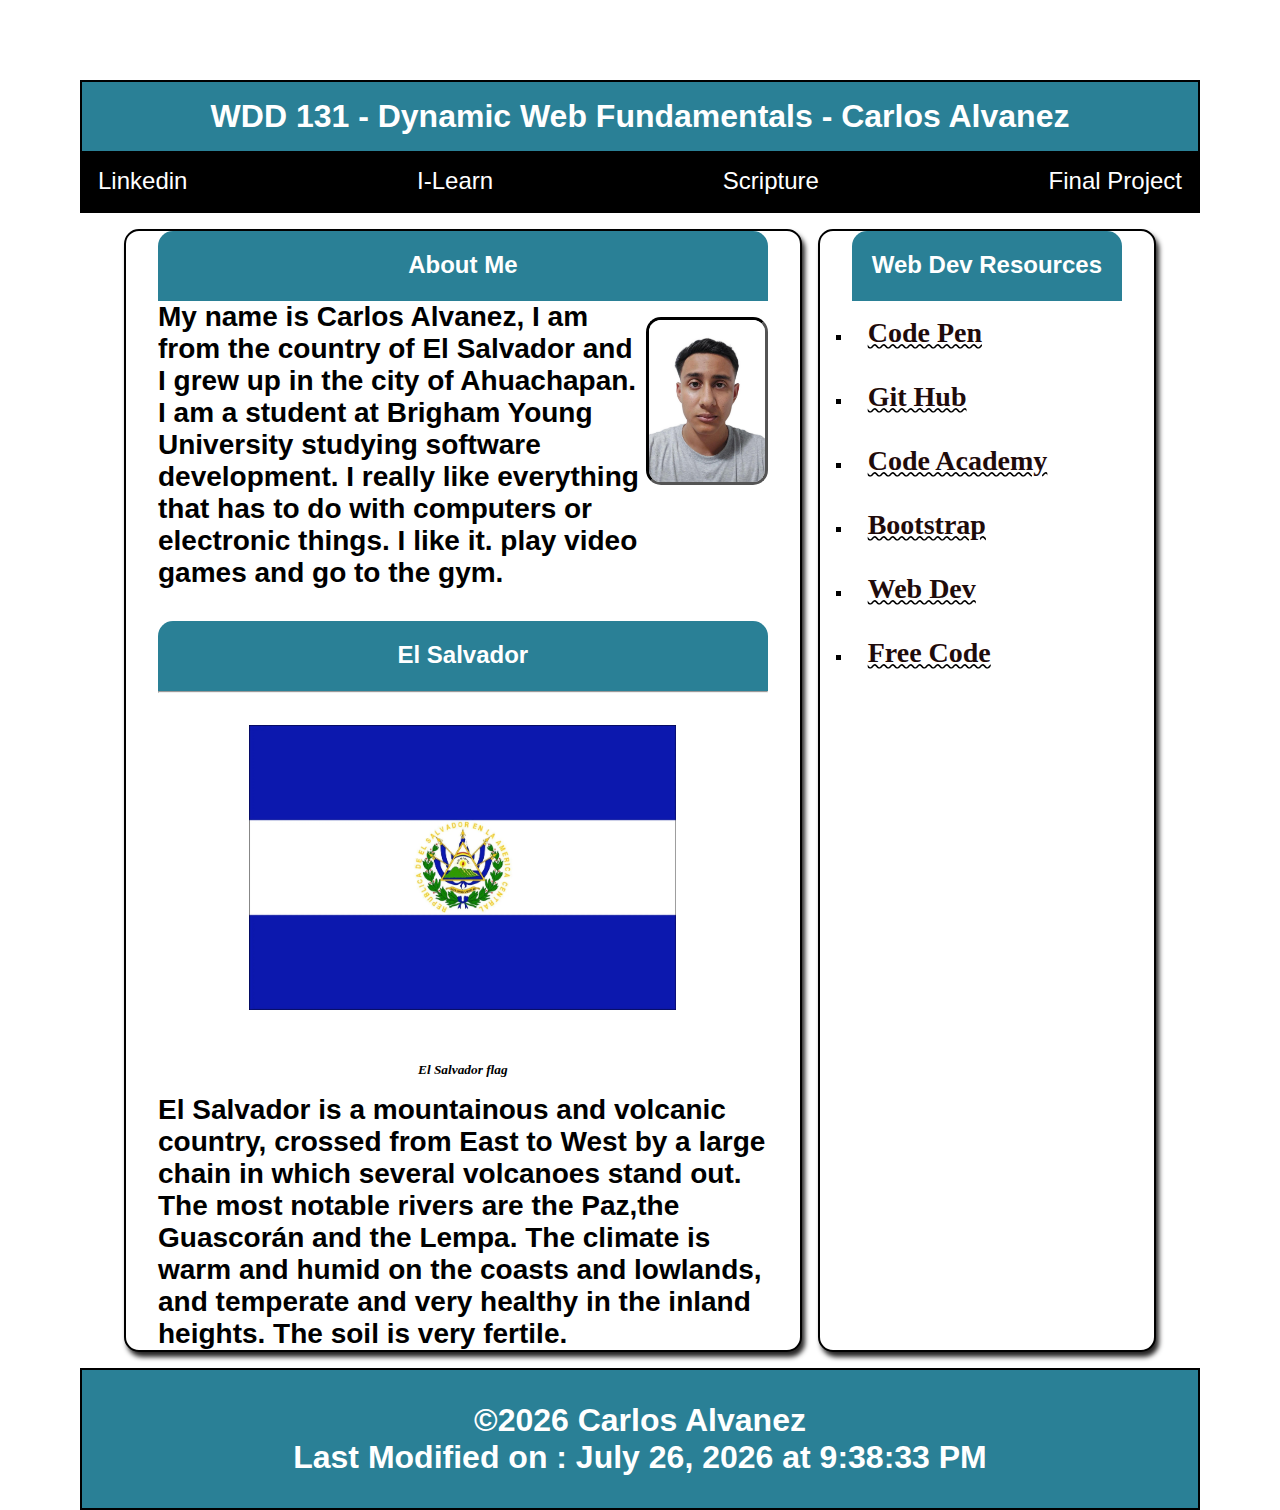
<file: index.html>
<!DOCTYPE html>
<html lang="en">
<head>
    <link rel="preconnect" href="https://fonts.googleapis.com">
    <link rel="preconnect" href="https://fonts.gstatic.com" crossorigin>
    <link href="https://fonts.googleapis.com/css2?family=Oswald:wght@200..700&display=swap" rel="stylesheet">
    <meta charset="UTF-8">
    <meta name="viewport" content="width=device-width, initial-scale=1.0">
    <!--Name of the autor-->
    <meta name="author" content="Carlos Alvanez">
    <link rel="shortcut icon" href="images/2560px-BYU-Pathway_Worldwide_Monogram.svg.png">
    <meta name="description" content="WDD 131 - Dynamic Web Fundamentals">
    <link rel="stylesheet" href="styles/base.css">
    <script src="scripts/getdates.js" defer></script>
    <title>WDD 131 - Dynamic Web Fundamentals - Carlos Alvanez</title>
</head>

<body>
    <header>
        <h1>WDD 131 - Dynamic Web Fundamentals - Carlos Alvanez</h1>
        <nav>
            <ul>
                <!--the table and links with indication to open new tab when clicked-->
                <li><a href="https://sv.linkedin.com/in/carlos-alvanez-b28792205?original_referer=https%3A%2F%2Fwww.google.com%2F" title="Linkedin" target="_blank" rel="noopener noreferrer">Linkedin</a></li>
                <li><a href="https://byui.instructure.com/" title="I-Learn" target="_blank" rel="noopener noreferrer">I-Learn</a></li>
                <li><a href="https://www.churchofjesuschrist.org/study/scriptures/ot/jer/15?lang=eng" title="Scripture" target="_blank" rel="noopener noreferrer">Scripture</a></li>
                <li><a href="#" title="Final Project">Final Project</a></li>
            </ul>
        </nav>

    </header>
    <main>
        <section class="img-space">
            <h2>About Me</h2>
            <div class="my-info">
                <p>My name is Carlos Alvanez, I am from the country of El Salvador and I grew up in the city of Ahuachapan. I am a student at Brigham Young University studying software development. I really like everything that has to do with computers or electronic things. I like it. play video games and go to the gym.</p>
                <img src="images/WhatsApp%20Image%202024-05-26%20at%203.35.08%20PM.jpeg" alt="Mypersonal foto " class="myimg">

            </div>
            <h2 id="cityN">El Salvador</h2>
            <hr>
            <div class="city-info">
                <div class="flag-img">
                <!--The flag image with height and with including center-->
                <img src="images/El%20salvador.webp" alt="FLag of el salvador">
                </div>
                <h3 class="flag-txt">El Salvador flag</h3>
                <p>El Salvador is a mountainous and volcanic country, crossed from East to West by a large chain in which several volcanoes stand out. 
                The most notable rivers are the Paz,the Guascorán and the Lempa. The climate is warm and humid on the coasts and lowlands, 
                and temperate and very healthy in the inland heights. The soil is very fertile.<p>
            </div>
        </section>
        <section class="webdevR">
            <h2>Web Dev Resources</h2>
            <ul>
                <!--the table and links with indication to open new tab when clicked-->
                <li><a href="https://codepen.io/" target="_blank" rel="noopener noreferrer">Code Pen</a></li>
                <li><a href="https://github.com/" target="_blank" rel="noopener noreferrer">Git Hub</a></li>
                <li><a href="https://www.codecademy.com/" target="_blank" rel="noopener noreferrer">Code Academy</a></li>
                <li><a href="https://getbootstrap.com/" target="_blank" rel="noopener noreferrer">Bootstrap</a></li>
                <li><a href="https://web.dev/?hl=es-419" target="_blank" rel="noopener noreferrer">Web Dev</a></li>
                <li><a href="https://www.freecodecamp.org/" target="_blank" rel="noopener noreferrer">Free Code </a></li>
            </ul>
        </section>
    </main>
    <footer>
        <div class="footer">
            <div id="currentyear">
                <!--The copyright section and the actual year in funtion with Java Script-->
                &copy;<span id="actualyear">
                </span>
                Carlos Alvanez
            </div>
            <div class="footer"> <span id="lastM"></span></div>
        </div>
    </footer>
</body>

</html>
</file>
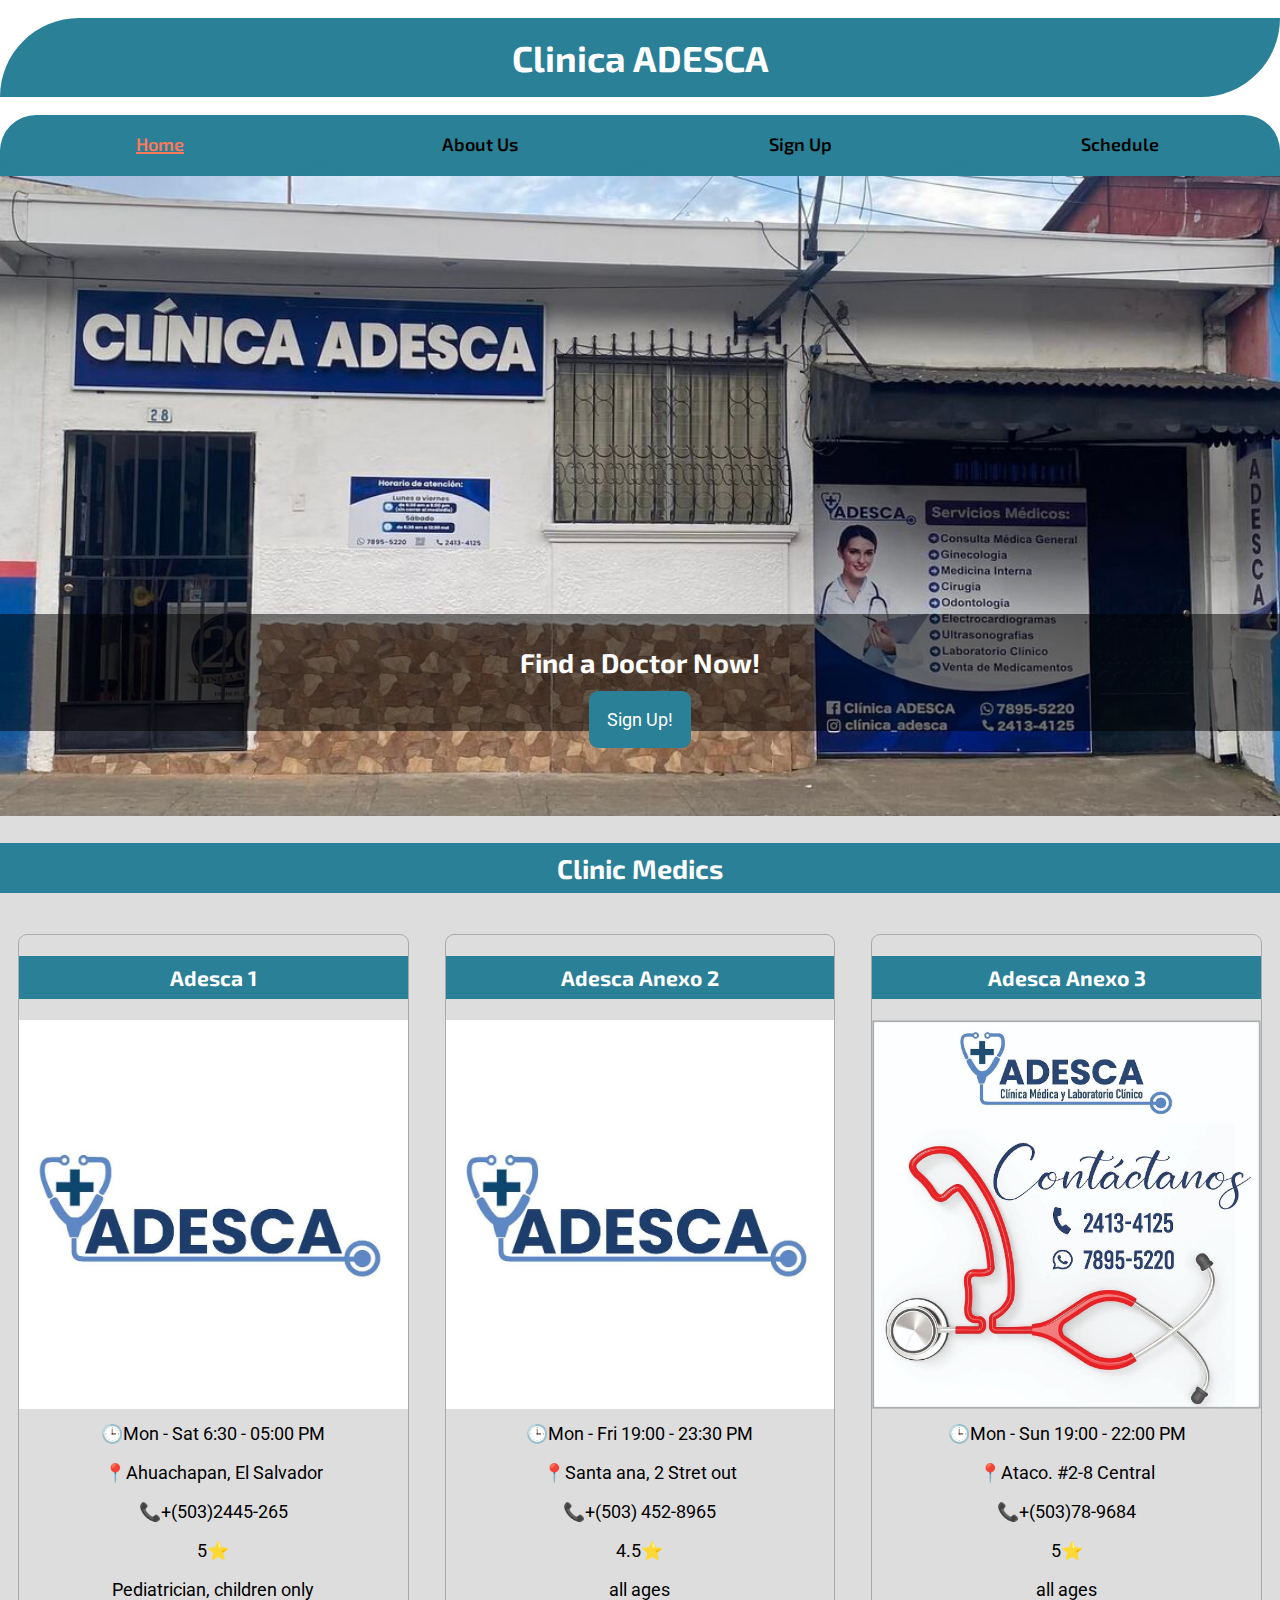
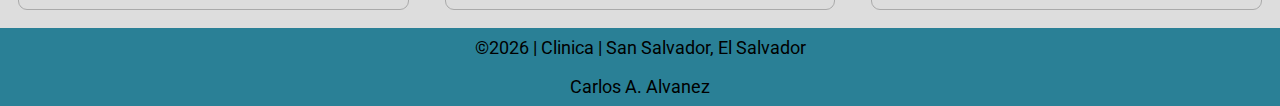
<file: project/index.html>
<!DOCTYPE html>
<html lang="en">
<head>
    <meta charset="UTF-8">
    <meta name="viewport" content="width=device-width, initial-scale=1.0">
    <title>Home | CLINICA ADESCA</title>
    <meta name="description" content="">
    <meta name="author" content="CArlos Alvanez">
    <link rel="stylesheet" href="styles/base.css">
    <link rel="stylesheet" href="styles/larger.css">
    <link rel="preconnect" href="https://fonts.googleapis.com">
    <link rel="preconnect" href="https://fonts.gstatic.com" crossorigin>
    <link href="https://fonts.googleapis.com/css2?family=Exo+2:ital,wght@0,100..900;1,100..900&display=swap" rel="stylesheet">
    <link href="https://fonts.googleapis.com/css2?family=Exo+2:ital,wght@0,100..900;1,100..900&family=Roboto:ital,wght@0,100;0,300;0,400;0,500;0,700;0,900;1,100;1,300;1,400;1,500;1,700;1,900&display=swap" rel="stylesheet">
    <link rel="shortcut icon" href="images/icons8-estetoscopio-16.png">
    <script src="scripts/menu.js" defer></script>
    <script src="scripts/schechule.js" defer></script>
</head>
<body>
    <header>
        <h1>Clinica ADESCA</h1>
        <button id="menu"></button>
        <nav>
            <a href="#" class="active">Home</a>
            <a href="about.html">About Us</a>
            <a href="form.html">Sign Up</a>
            <a href="schechule.html">Schedule</a>
        </nav>
    </header>
    <main>
        <div class="hero">
            <picture>
                <source media="(min-width: 1000px)" srcset="images/place.jpg">
                <source media="(min-width: 500px )" srcset="images/place.jpg">
                <img src="images/place.jpg" alt="A picture about clinic">
            </picture>
            <div class="calltoaction">
                <h2>Find a Doctor Now!</h2>
                <a href="form.html">Sign Up!</a>
            </div>
        </div>
        <h2>Clinic Medics</h2>
        <div id="cards">

        </div>
    </main>
    <footer>
        <p>&copy;<span id="currentyear"></span> | Clinica | San Salvador, El Salvador</p>
        <p>Carlos A. Alvanez</p>
    </footer>
</body>
</html>
</file>
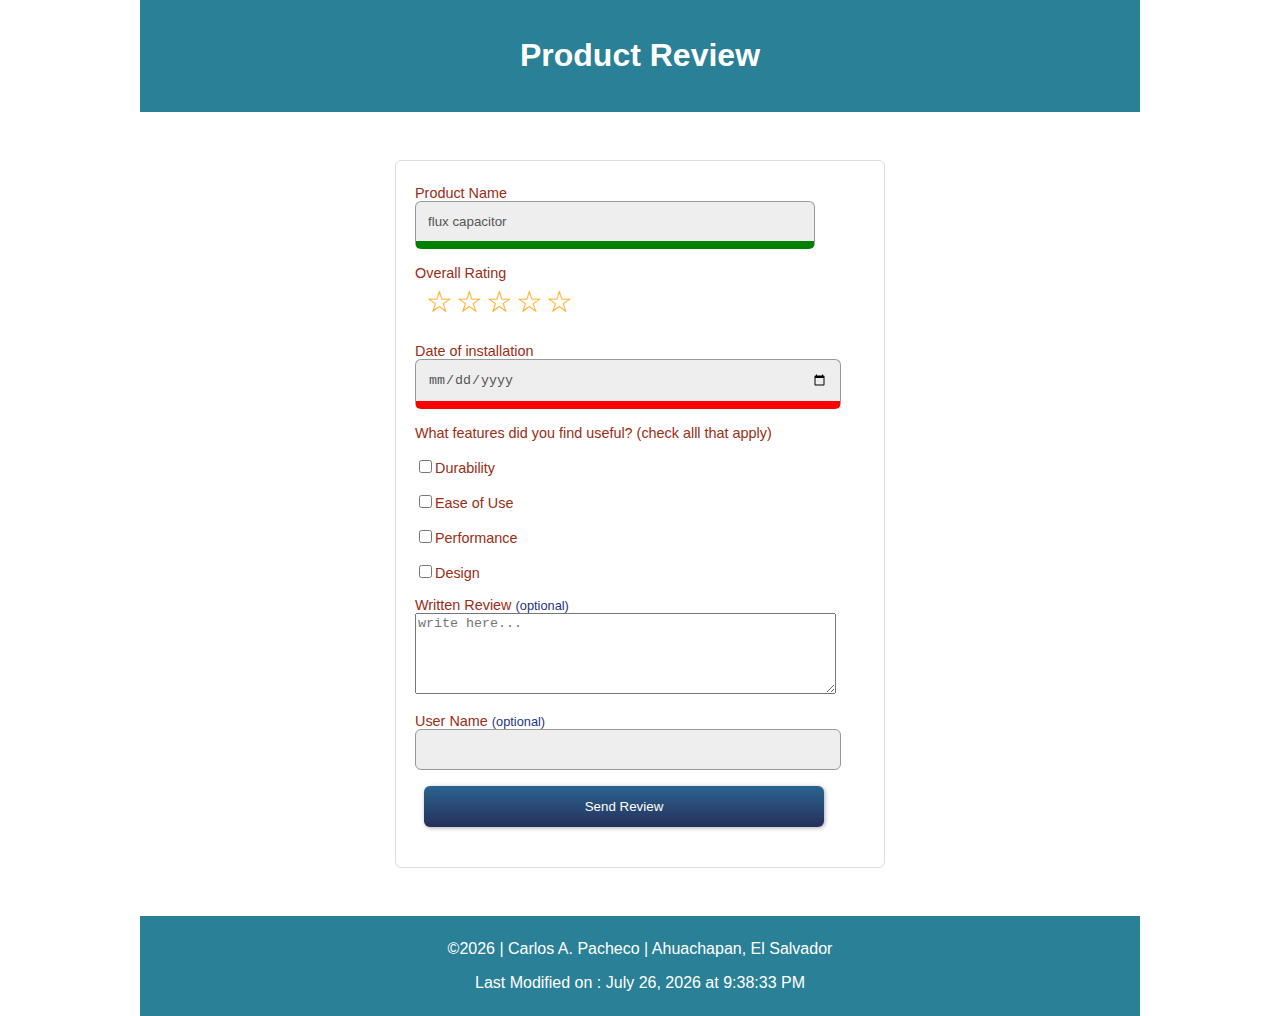
<file: form.html>
<!DOCTYPE html>
<html lang="en">
<head>
    <meta charset="UTF-8">
    <meta name="viewport" content="width=device-width, initial-scale=1.0">
    <title>Document</title>
    <meta name="description" content="A product review form page.">
    <link rel="shortcut icon" href="images/2560px-BYU-Pathway_Worldwide_Monogram.svg.png">
    <meta name="author" content="Carlos Manuel Alvanez Pacheco">
    <link rel="stylesheet" href="styles/form.css">
    <link rel="preconnect" href="https://fonts.googleapis.com">
    <link rel="preconnect" href="https://fonts.gstatic.com" crossorigin>
    <link href="https://fonts.googleapis.com/css2?family=Roboto:ital,wght@0,100;0,300;0,400;1,100;1,300;1,400&display=swap" rel="stylesheet">
    <script src="scripts/getdates.js" defer></script>
    <script src="scripts/form.js" defer></script>
</head>
<body>
    <header>
        <h1>Product Review</h1>
    </header>
    <main>
        <form action="review.html" method="get" class="wf">
            <fieldset>
                <label>Product Name
                    <select name="product" id="product" required>
                        <option value="" disabled>Select a product... </option>
                    </select>
                </label>
                <label>Overall Rating</label>
                <div class="star-rating">
                    <input type="radio" name="stars" id="star-a" value="5"/>
                    <label for="star-a"></label>
                    <input type="radio" name="stars" id="star-b" value="4"/>
                    <label for="star-b"></label>
                    <input type="radio" name="stars" id="star-c" value="3"/>
                    <label for="star-c"></label>
                    <input type="radio" name="stars" id="star-d" value="2"/>
                    <label for="star-d"></label>
                    <input type="radio" name="stars" id="star-e" value="1"/>
                    <label for="star-e"></label>
                </div>
                <label>Date of installation<input type="date" name="installation" id="installation" required></label>
                <label>What features did you find useful? (check alll that apply)</label>
                <label><input type="checkbox" name="option1" id="option1" value="durability">Durability</label>
                <label><input type="checkbox" name="option2" id="option2" value="easeofuse">Ease of Use</label>
                <label><input type="checkbox" name="option3" id="option3" value="performance">Performance</label>
                <label><input type="checkbox" name="option4" id="option4" value="design">Design</label>
                <label>Written Review <span class="optional">(optional)</span><textarea name="comment" id="comment" cols="50" rows="5" placeholder="write here..."></textarea></label>
                <label>User Name <span class="optional">(optional)</span><input type="text" name="name" id="name"></label>
                <input type="submit" value="Send Review">
            </fieldset>
        </form>
    </main>
    <footer>
        <p>&copy;<span id="actualyear"></span> | Carlos A. Pacheco | Ahuachapan, El Salvador</p>
        <p id="lastM"></p>
    </footer>
</body>
</html>
</file>
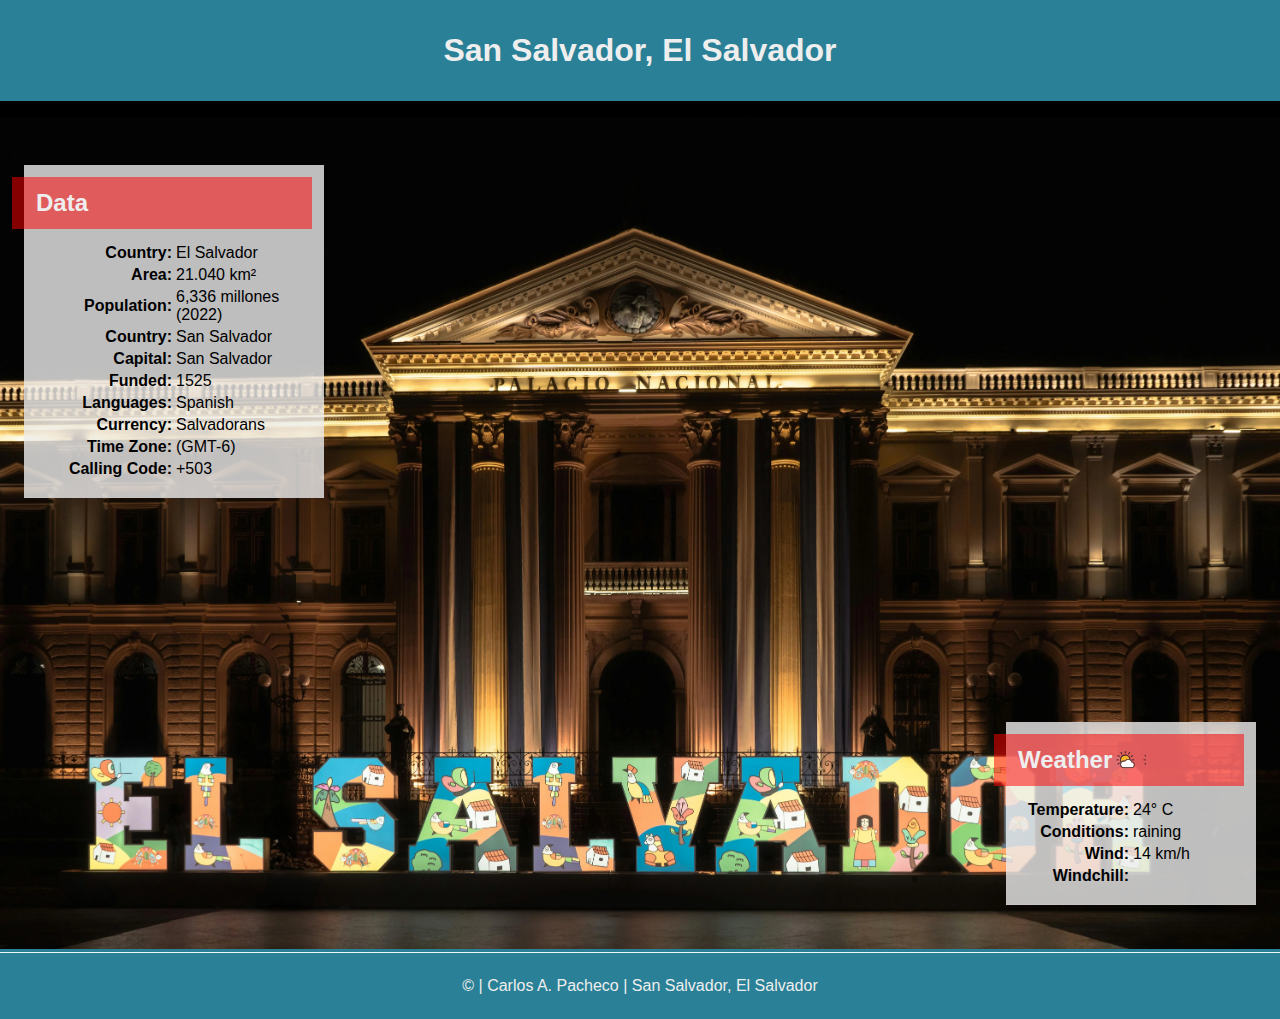
<file: place.html>
<!DOCTYPE html>
<html lang="en">
<head>
    <meta charset="UTF-8">
    <meta name="viewport" content="width=device-width, initial-scale=1.0">
    <title>WDD 131 - El Salvador</title>
    <meta name="description" content="This information is weather in El Salvador and general information.">
    <meta name="author" content="Carlos A Pacheco">
    <link rel="stylesheet" href="styles/place.css">
    <link rel="shortcut icon" href="images/2560px-BYU-Pathway_Worldwide_Monogram.svg.png">
    <link rel="preconnect" href="https://fonts.googleapis.com">
    <link rel="preconnect" href="https://fonts.gstatic.com" crossorigin>
    <link href="https://fonts.googleapis.com/css2?family=Oswald:wght@200..700&display=swap" rel="stylesheet">
    <script src="scripts/getdates.js" defer></script>
    <script src="scripts/place.js" defer></script>
</head>
<body>
    <header>
        <h1>San Salvador, El Salvador</h1>
    </header>
    <main>
        <picture>
            <source media="(min-width: 1000px)" srcset="images/pexels-edurawpro-20948977.webp">
            <source media="(min-width: 500px )" srcset="images/pexels-edurawpro-20948977.webp">
            <img src="images/pexels-edurawpro-20948977.webp" alt="The capital of El Salvador">
        </picture>
        <section class="card data">
            <h2>Data</h2>
            <table>
                <tr>
                    <th>Country:</th>
                    <td>El Salvador</td>
                </tr>
                <tr>
                    <th>Area:</th>
                    <td>21.040 km²</td>
                </tr>
                <tr>
                    <th>Population:</th>
                    <td>6,336 millones (2022)</td>
                </tr>
                <tr>
                    <th>Country:</th>
                    <td>San Salvador</td>
                </tr>
                <tr>
                    <th>Capital:</th>
                    <td>San Salvador</td>
                </tr>
                <tr>
                    <th>Funded:</th>
                    <td>1525</td>
                </tr>
                <tr>
                    <th>Languages:</th>
                    <td>Spanish</td>
                </tr>
                <tr>
                    <th>Currency:</th>
                    <td>Salvadorans</td>
                </tr>
                <tr>
                    <th>Time Zone:</th>
                    <td>(GMT-6)</td>
                </tr>
                <tr>
                    <th>Calling Code:</th>
                    <td>+503</td>
                </tr>
            </table>

        </section>
        <section class="card temp">
            <h2>Weather</h2>
            <img src="images/1530391_weather_clouds_sun_sunny_icon.svg" alt="A drawing of the sun with clouds." width="100">
            <table>
                <tr>
                    <th>Temperature:</th>
                    <td><span id="current-temp">24</span>&deg; C</td>
                </tr>
                <tr>
                    <th>Conditions:</th>
                    <td>raining</td>
                </tr>
                <tr>
                    <th>Wind:</th>
                    <td><span id="windspeed">14</span> km/h</td>
                </tr>
                <tr>
                    <th>Windchill:</th>
                    <td><span id="windchill"></span></td>
                </tr>
            </table>
        </section>
    </main>
    <footer>
        <p>&copy;<span id="currentyear"></span> | Carlos A. Pacheco | San Salvador, El Salvador</p>
        <p id="lastModified"></p>
    </footer>
</body>
</html>
</file>
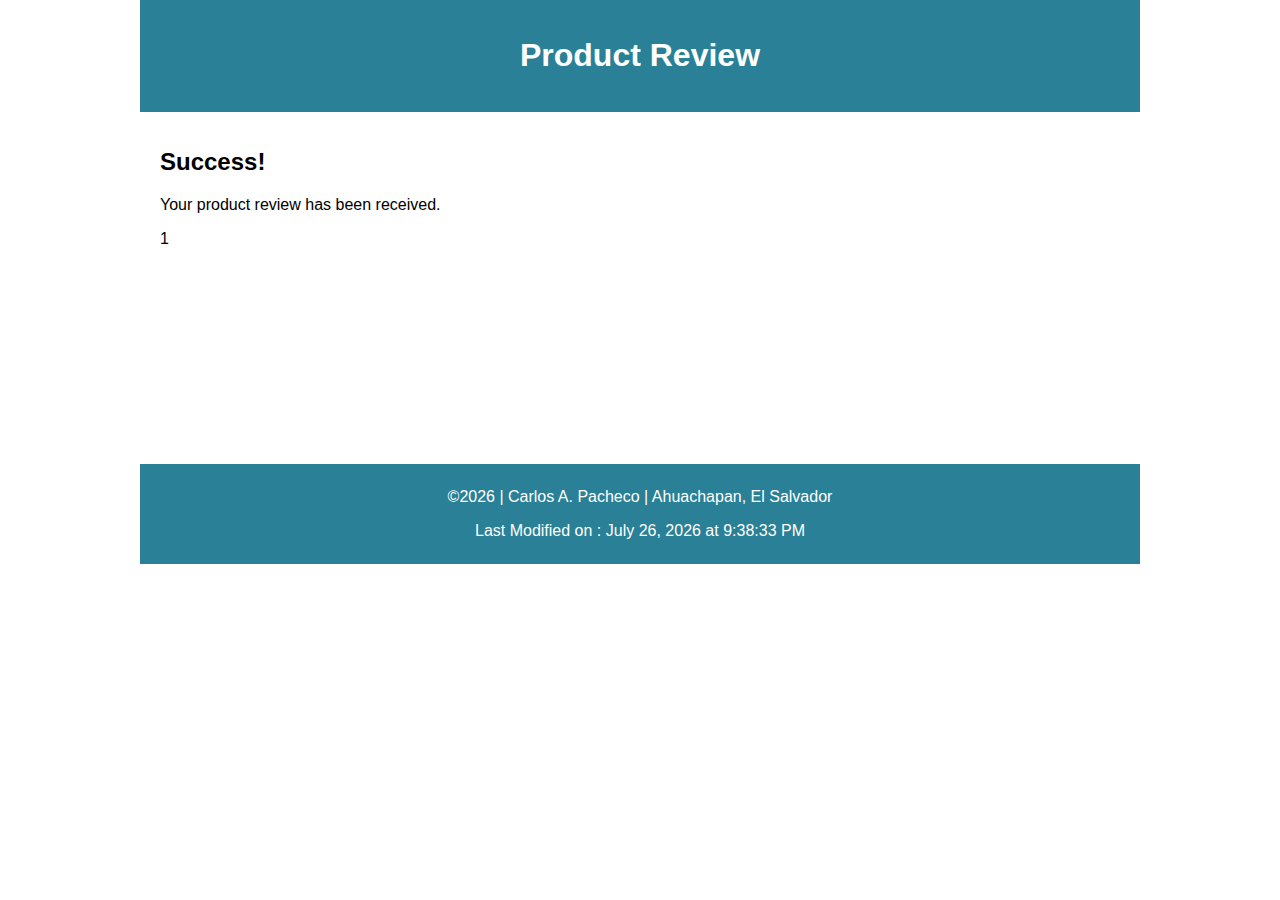
<file: review.html>
<!DOCTYPE html>
<html lang="en">
<head>
    <meta charset="UTF-8">
    <meta name="viewport" content="width=device-width, initial-scale=1.0">
    <title>Document</title>
    <link rel="shortcut icon" href="images/2560px-BYU-Pathway_Worldwide_Monogram.svg.png">
    <meta name="description" content="A product review form page new short.">
    <meta name="author" content="Carlos Alvanez Pacheco">
    <link rel="stylesheet" href="styles/form.css">
    <link rel="preconnect" href="https://fonts.googleapis.com">
    <link rel="preconnect" href="https://fonts.gstatic.com" crossorigin>
    <link href="https://fonts.googleapis.com/css2?family=Roboto:ital,wght@0,100;0,300;0,400;1,100;1,300;1,400&display=swap" rel="stylesheet">
    <script src="scripts/getdates.js" defer></script>
    <script src="scripts/form.js" defer></script>
</head>


<body onload="tallyReviews()">
    <header>
        <h1>Product Review</h1>
    </header>
    <main>
        <section class="card">
            <h2>Success!</h2>
            <p>Your product review has been received.</p>
        </section>
        <p id="reviews"></p>
    </main>
    <footer>
        <p>&copy;<span id="actualyear"></span> | Carlos A. Pacheco | Ahuachapan, El Salvador</p>
        <p id="lastM"></p>
    </footer>
</body>
</html>
</file>
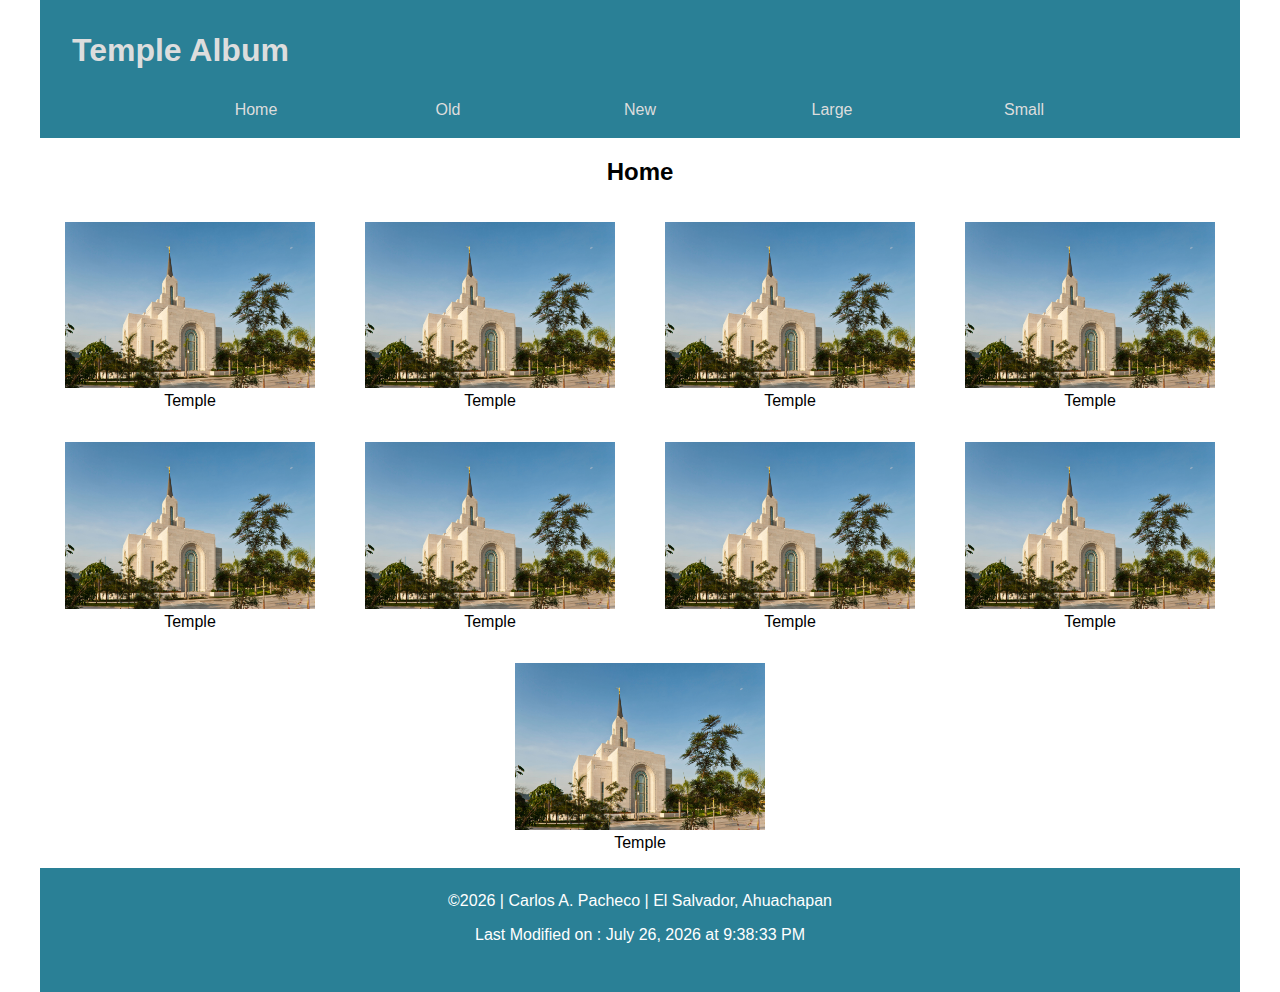
<file: temples.html>
<!DOCTYPE html>
<html lang="en">
<head>
    <meta charset="UTF-8">
    <meta name="viewport" content="width=device-width, initial-scale=1.0">
    <title>WDD 131 - Temple Album</title>
    <meta name="author" content="Carlos Alvanez">
    <meta name="description" content="Temple album">
    <script src="scripts/temples.js" defer></script>
    <script src="scripts/getdates.js" defer></script>

    <link rel="stylesheet" href="styles/temples.css">
    <link rel="stylesheet" href="styles/temples-large.css">
    <link rel="preconnect" href="https://fonts.googleapis.com">
    <link rel="preconnect" href="https://fonts.gstatic.com" crossorigin>
    <link href="https://fonts.googleapis.com/css2?family=Open+Sans:ital,wght@0,300..800;1,300..800&display=swap" rel="stylesheet">
</head>
<!--In the body we have the menu-->
<body>

    <header>
        <h1>Temple Album</h1>
        <nav>
            <a href="">Home</a>
            <a href="">Old</a>
            <a href="">New</a>
            <a href="">Large</a>
            <a href="">Small</a>
        </nav>
        <button id="menu"></button>
    </header>
    <main>
        <h2 id="selection">Home</h2>
        <div id="gallery">
            <figure>
                <img src="images/san_salvador_el_salvador_temple.jpeg" alt="Temple El salvador" >
                <figcaption>Temple</figcaption> 
            </figure>
            <figure>
                <img src="images/san_salvador_el_salvador_temple.jpeg" alt="Temple El salvador" >
            <figcaption>Temple</figcaption> 
            </figure>
            <figure>
                <img src="images/san_salvador_el_salvador_temple.jpeg" alt="Temple El salvador">
            <figcaption>Temple</figcaption> 
            </figure>
            <figure>
                <img src="images/san_salvador_el_salvador_temple.jpeg" alt="Temple El salvador" >
            <figcaption>Temple</figcaption> 
            </figure>
            <figure>
                <img src="images/san_salvador_el_salvador_temple.jpeg" alt="Temple El salvador" >
            <figcaption>Temple</figcaption> 
            </figure>
            <figure>
                <img src="images/san_salvador_el_salvador_temple.jpeg" alt="Temple El salvadora" >
            <figcaption>Temple</figcaption> 
            </figure>
            <figure>
                <img src="images/san_salvador_el_salvador_temple.jpeg" alt="Temple El salvador" >
            <figcaption>Temple</figcaption> 
            </figure>
            <figure>
                <img src="images/san_salvador_el_salvador_temple.jpeg" alt="Temple El salvador" >
            <figcaption>Temple</figcaption> 
            </figure>
            <figure>
                <img src="images/san_salvador_el_salvador_temple.jpeg" alt="Temple El salvador" >
            <figcaption>Temple</figcaption> 
            </figure>
        </div>
        
    </main>
    <footer>
        <p>&copy;<span id="actualyear"></span> | Carlos A. Pacheco | El Salvador, Ahuachapan</p>
        <p id="lastM"></p>
    </footer>
</body>
</html>
</file>
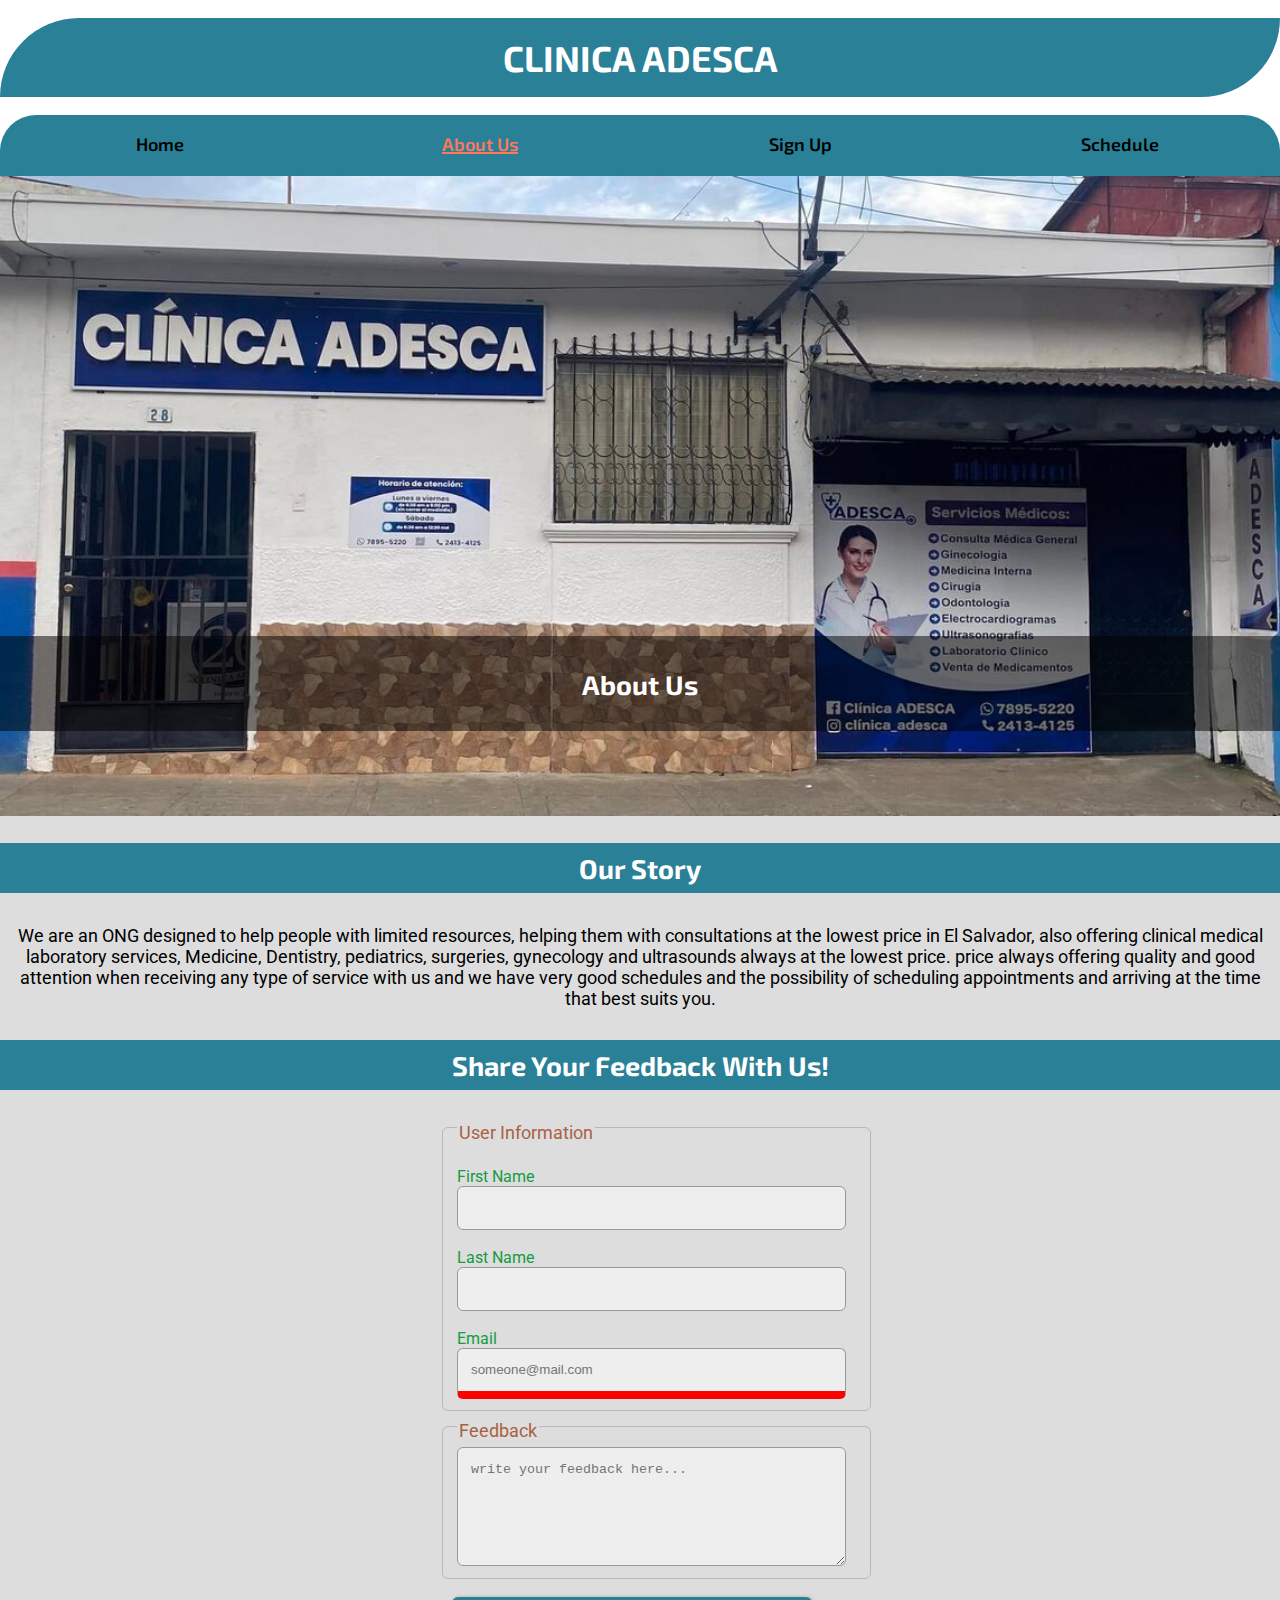
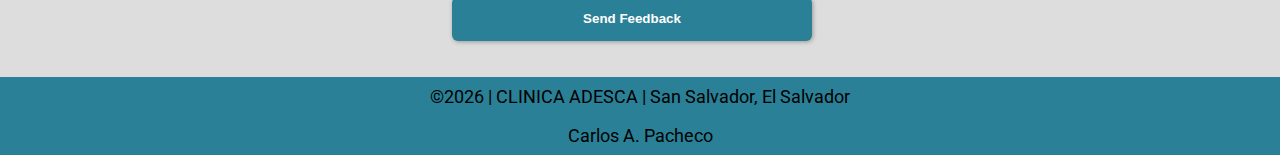
<file: project/about.html>
<!DOCTYPE html>
<html lang="en">
<head>
    <meta charset="UTF-8">
    <meta name="viewport" content="width=device-width, initial-scale=1.0">
    <title>About Us | CLINICA ADESCA</title>
    <meta name="description" content="A page containing a description of the page startup and a simple form to submit feedback.">
    <meta name="author" content="Carlos Alvanez">
    <link rel="stylesheet" href="styles/base.css">
    <link rel="stylesheet" href="styles/larger.css">
    <link rel="preconnect" href="https://fonts.googleapis.com">
    <link rel="preconnect" href="https://fonts.gstatic.com" crossorigin>
    <link href="https://fonts.googleapis.com/css2?family=Exo+2:ital,wght@0,100..900;1,100..900&display=swap" rel="stylesheet">
    <link href="https://fonts.googleapis.com/css2?family=Exo+2:ital,wght@0,100..900;1,100..900&family=Roboto:ital,wght@0,100;0,300;0,400;0,500;0,700;0,900;1,100;1,300;1,400;1,500;1,700;1,900&display=swap" rel="stylesheet">
    <link rel="shortcut icon" href="images/icons8-estetoscopio-16.png">
    <script src="scripts/menu.js" defer></script>
</head>
<body>
    <header>
        <h1>CLINICA ADESCA</h1>
        <button id="menu"></button>
        <nav>
            <a href="index.html" >Home</a>
            <a href="about.html" class="active">About Us</a>
            <a href="form.html">Sign Up</a>
            <a href="schechule.html">Schedule</a>
        </nav>
    </header>
    <main>
        <div class="hero">
            <picture>
                <source media="(min-width: 1000px)" srcset="images/place.jpg">
                <source media="(min-width: 500px )" srcset="images/place.jpg">
                <img src="images/place.jpg" alt="A picture of a Ahuachapan ADESCA">
            </picture>
            <div class="calltoaction">
                <h2>About Us</h2>
            </div>
        </div>
        <section>
            <h2>Our Story</h2>
            <p>We are an ONG designed to help people with limited resources, helping them with consultations
                at the lowest price in El Salvador, also offering clinical medical laboratory services, Medicine,
                Dentistry, pediatrics, surgeries, gynecology and ultrasounds always at the lowest price. price always
                offering quality and good attention when receiving any type of service with us and we have very good
                schedules and the possibility of scheduling appointments and arriving at the time that best suits you.</p>
        </section>
        <h2>Share Your Feedback With Us!</h2>
        <form  method="get" action="thanks.html" class="wf">
            <fieldset>
                <legend>User Information</legend>
                <label>First Name <input type="text" name="fname"></label>
                <label>Last Name <input type="text" name="lname"></label>
                <label>Email <input type="email" name="email" required placeholder="someone@mail.com"></label>
            </fieldset>
            <fieldset>
                <legend>Feedback</legend>
                <textarea name="feedback" id="feednack" placeholder="write your feedback here..." rows="6"></textarea>
            </fieldset>
            <input type="submit" value="Send Feedback">
        </form>
    </main>
    <footer>
        <p>&copy;<span id="currentyear"></span> | CLINICA ADESCA | San Salvador, El Salvador</p>
        <p>Carlos A. Pacheco</p>
    </footer>
</body>
</html>
</file>
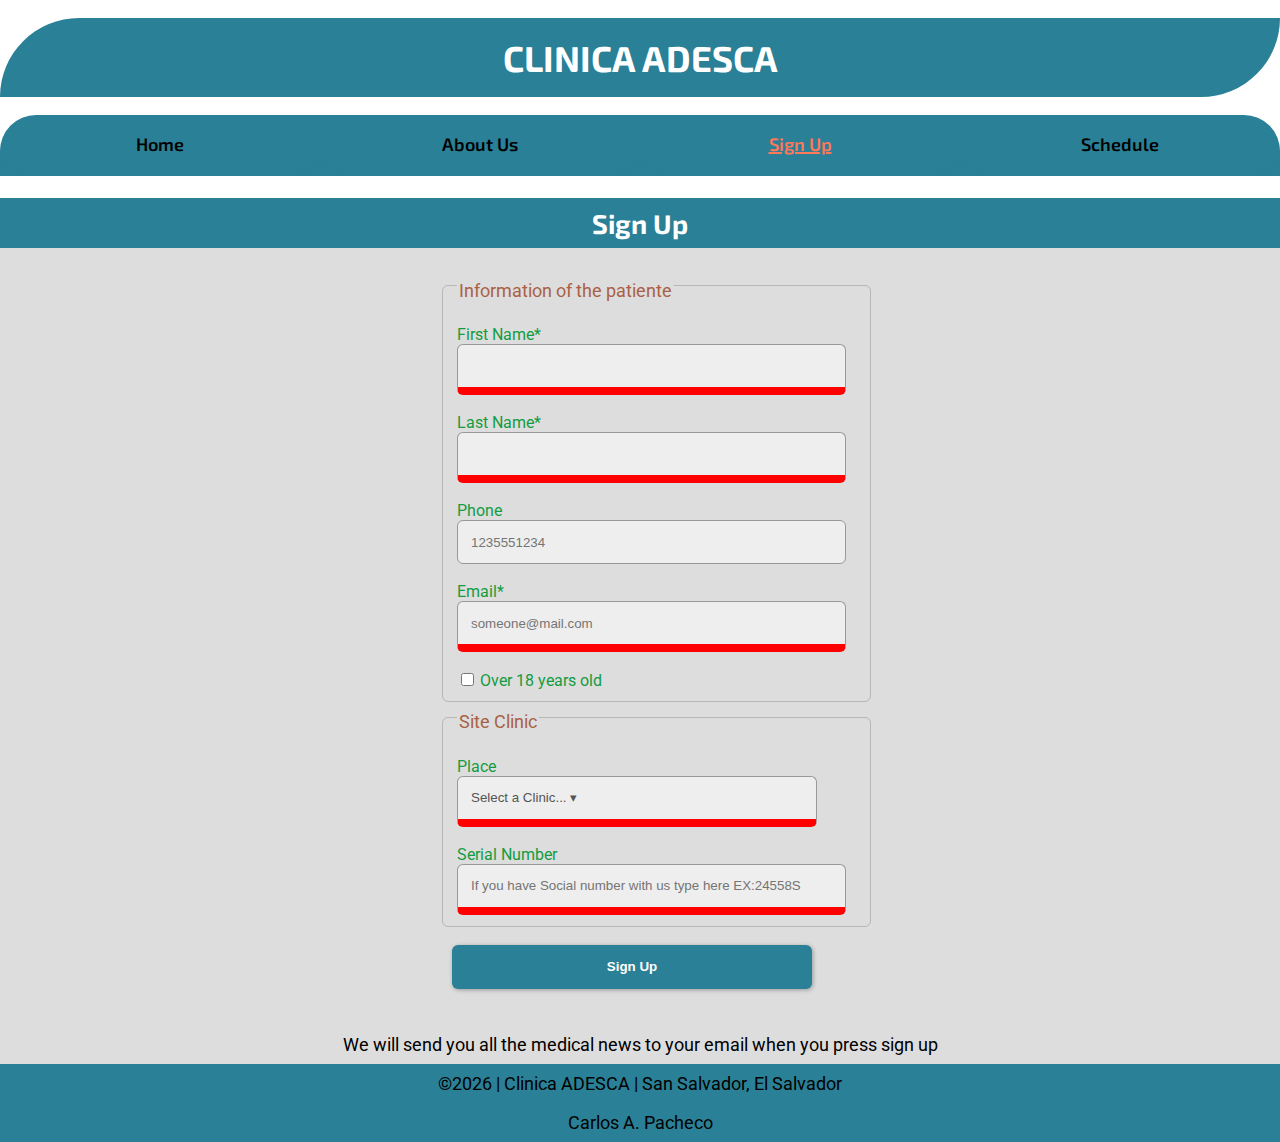
<file: project/form.html>
<!DOCTYPE html>
<html lang="en">
<head>
    <meta charset="UTF-8">
    <meta name="viewport" content="width=device-width, initial-scale=1.0">
    <title>Sign Up | Clinica ADESCA</title>
    <meta name="description" content="">
    <meta name="author" content="Carlos Alvanez">
    <link rel="stylesheet" href="styles/base.css">
    <link rel="stylesheet" href="styles/larger.css">
    <link rel="preconnect" href="https://fonts.googleapis.com">
    <link rel="preconnect" href="https://fonts.gstatic.com" crossorigin>
    <link href="https://fonts.googleapis.com/css2?family=Exo+2:ital,wght@0,100..900;1,100..900&display=swap" rel="stylesheet">
    <link href="https://fonts.googleapis.com/css2?family=Exo+2:ital,wght@0,100..900;1,100..900&family=Roboto:ital,wght@0,100;0,300;0,400;0,500;0,700;0,900;1,100;1,300;1,400;1,500;1,700;1,900&display=swap" rel="stylesheet">
    <link rel="shortcut icon" href="images/icons8-estetoscopio-16.png">
    <script src="scripts/menu.js" defer></script>
    <script src="scripts/schechule.js" defer></script>
</head>
<body>
    <header>
        <h1>CLINICA ADESCA</h1>
        <button id="menu"></button>
        <nav>
            <a href="index.html">Home</a>
            <a href="about.html">About Us</a>
            <a href="form.html" class="active">Sign Up</a>
            <a href="Schechule.html">Schedule</a>
        </nav>
    </header>
    <main>
        <h2>Sign Up</h2>
        <form  method="get" action="thanks.html" class="wf">
            <fieldset>
                <legend>Information of the patiente</legend>
                <label>First Name* <input type="text" name="fname" required></label>
                <label>Last Name* <input type="text" name="lname" required></label>
                <label>Phone <input type="tel" name="fname" placeholder="1235551234"></label>
                <label>Email* <input type="email" name="email" required placeholder="someone@mail.com"></label>

                <label><input type="checkbox" name="adult" value="yes">Over 18 years old</label>
            </fieldset>
            <fieldset>
                <legend>Site Clinic</legend>
                <label>Place
                    <select name="tournament" id="tournament" required>
                        <option value="" disabled selected="selected">Select a Clinic... &#9662;</option>
                    </select>
                </label>
                <label>Serial Number <input type="text" name="team" required placeholder="If you have Social number with us type here EX:24558S "></label>
            </fieldset>
            <input type="submit" value="Sign Up">
        </form>
        <p>We will send you all the medical news to your email when you press sign up</p>
    </main>
    <footer>
        <p>&copy;<span id="currentyear"></span> | Clinica ADESCA | San Salvador, El Salvador</p>
        <p>Carlos A. Pacheco</p>
    </footer>
</body>
</html>
</file>
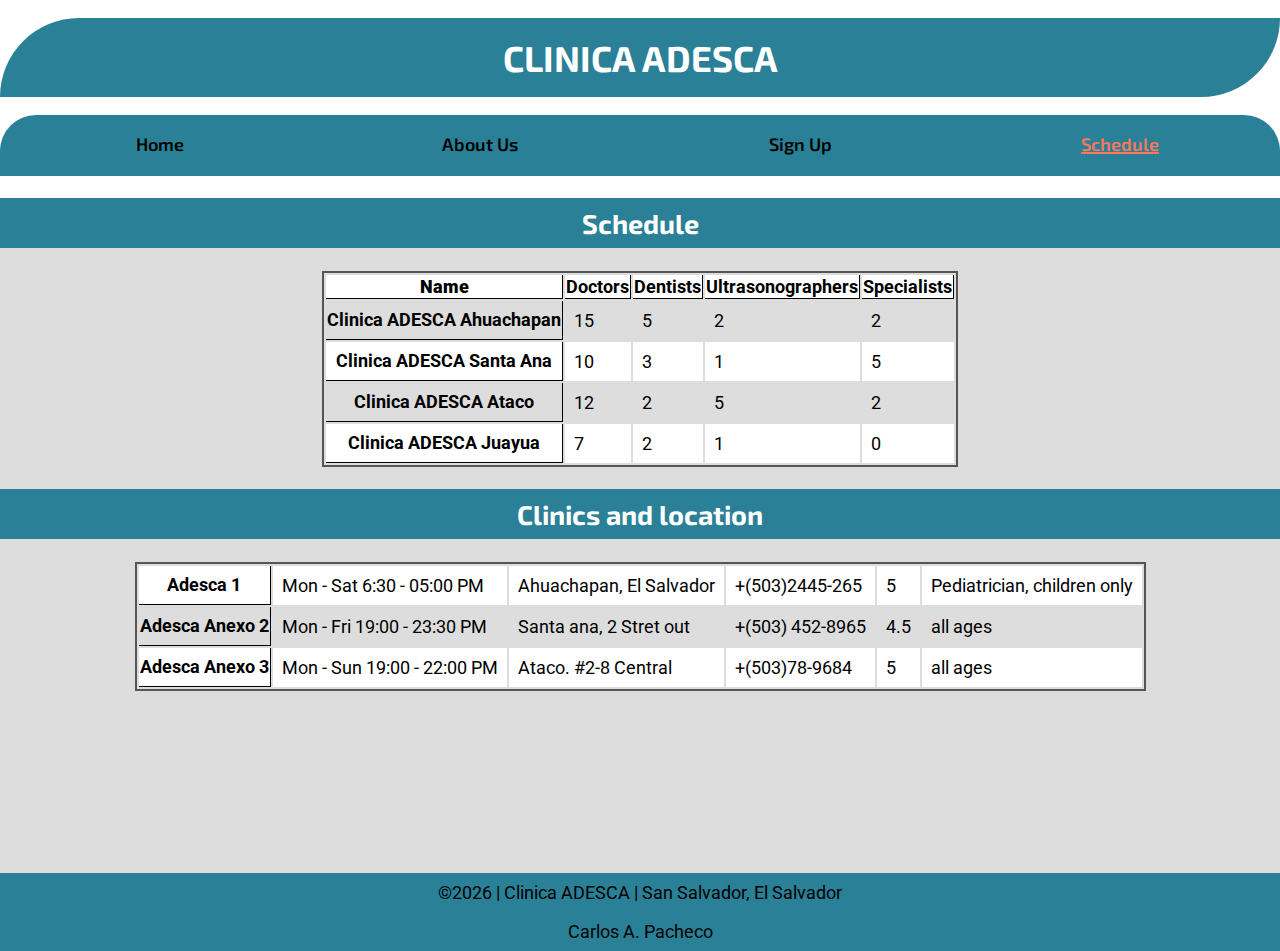
<file: project/Schechule.html>
<!DOCTYPE html>
<html lang="en">
<head>
    <meta charset="UTF-8">
    <meta name="viewport" content="width=device-width, initial-scale=1.0">
    <title>SCHEDULE | CLINICA ADESCA</title>
    <meta name="description" content=".">
    <meta name="author" content="CArlos Alvanez">
    <link rel="stylesheet" href="styles/base.css">
    <link rel="stylesheet" href="styles/larger.css">
    <link rel="preconnect" href="https://fonts.googleapis.com">
    <link rel="preconnect" href="https://fonts.gstatic.com" crossorigin>
    <link href="https://fonts.googleapis.com/css2?family=Exo+2:ital,wght@0,100..900;1,100..900&display=swap" rel="stylesheet">
    <link href="https://fonts.googleapis.com/css2?family=Exo+2:ital,wght@0,100..900;1,100..900&family=Roboto:ital,wght@0,100;0,300;0,400;0,500;0,700;0,900;1,100;1,300;1,400;1,500;1,700;1,900&display=swap" rel="stylesheet">
    <link rel="shortcut icon" href="images/icons8-estetoscopio-16.png">
    <script src="scripts/menu.js" defer></script>
    <script src="scripts/schechule.js" defer></script>
</head>
<body>
    <header>
        <h1>CLINICA ADESCA</h1>
        <button id="menu"></button>
        <nav>
            <a href="index.html">Home</a>
            <a href="about.html">About Us</a>
            <a href="form.html">Sign Up</a>
            <a href="schechule.html" class="active">Schedule</a>
        </nav>
    </header>
    <main>
        <h2>Schedule</h2>
        <table id="eventlist">
            <tr>
                <th><strong>Name</strong></th>
                <th>Doctors</th>
                <th>Dentists</th>
                <th>Ultrasonographers </th>
                <th>Specialists</th>
            </tr>
        </table>
        <h2>Clinics and location</h2>
        <table id="fieldlist"></table>
        
    </main>
    <footer>
        <p>&copy;<span id="currentyear"></span> | Clinica ADESCA | San Salvador, El Salvador</p>
        <p>Carlos A. Pacheco</p>
    </footer>
</body>
</html>
</file>
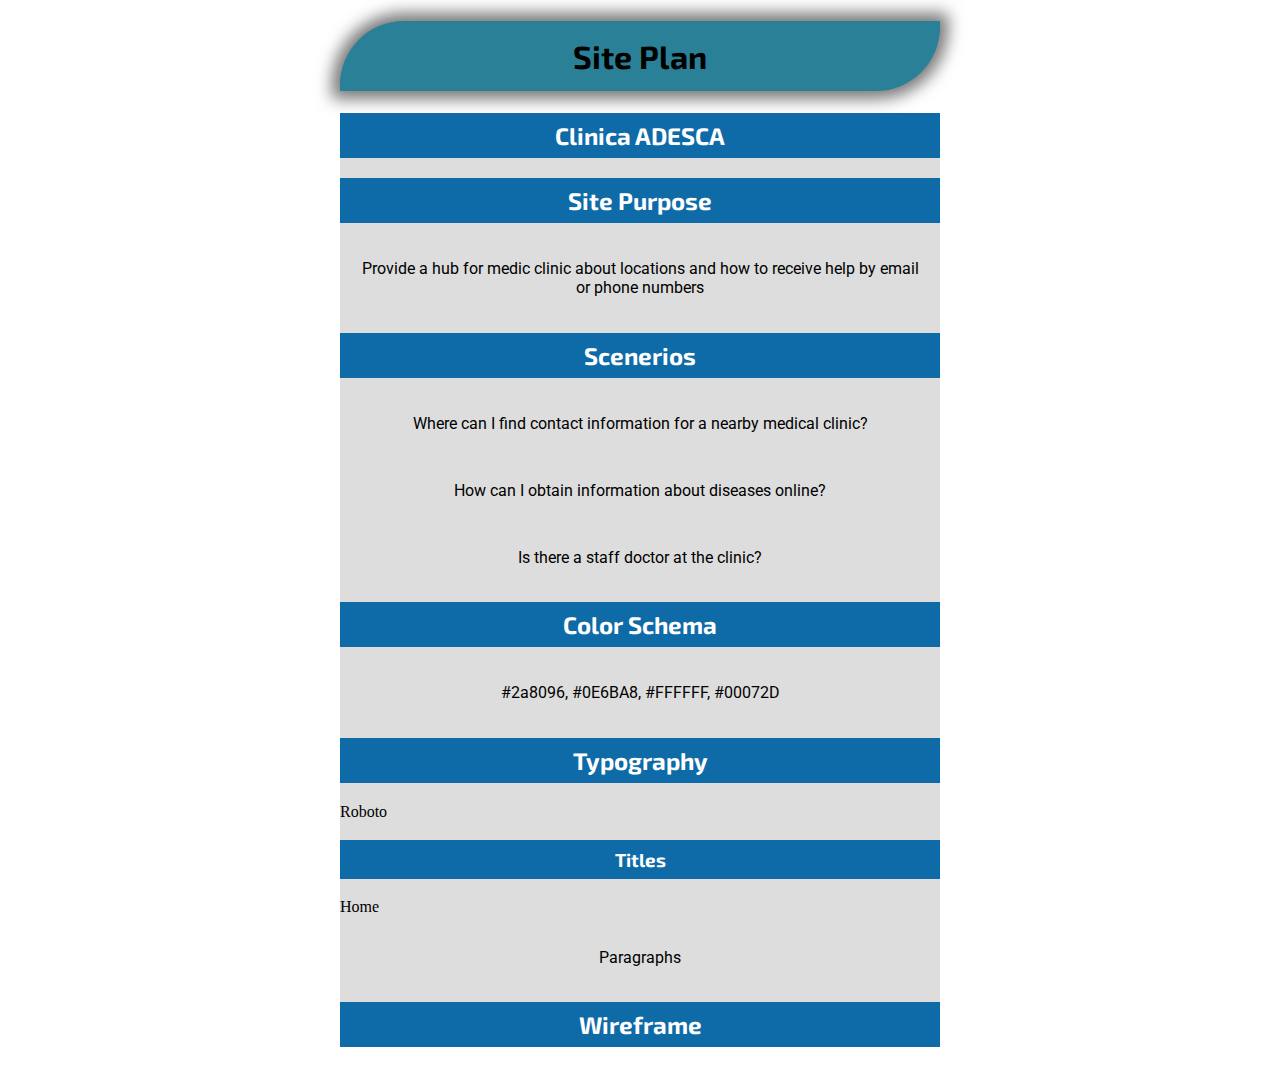
<file: project/siteplan.html>
<!DOCTYPE html>
<html lang="en">
<head>
    <meta charset="UTF-8">
    <meta name="viewport" content="width=device-width, initial-scale=1.0">
    <title>Site Plan</title>
    <meta name="description" content="A site plan for the project web page.">
    <meta name="author" content="Carlos Alvanez Pacheco">
    <link rel="stylesheet" href="styles/siteplan.css">
    <link rel="preconnect" href="https://fonts.googleapis.com">
    <link rel="preconnect" href="https://fonts.gstatic.com" crossorigin>
    <link href="https://fonts.googleapis.com/css2?family=Exo+2:ital,wght@0,100..900;1,100..900&display=swap" rel="stylesheet">
    <link href="https://fonts.googleapis.com/css2?family=Exo+2:ital,wght@0,100..900;1,100..900&family=Roboto:ital,wght@0,100;0,300;0,400;0,500;0,700;0,900;1,100;1,300;1,400;1,500;1,700;1,900&display=swap" rel="stylesheet">
</head>
<body>
    <header>
        <h1>Site Plan</h1>
    </header>
    <main>
        <h2>Clinica ADESCA</h2>
        <h2>Site Purpose</h2>
        <p>Provide a hub for medic clinic about locations and how to receive help by email or phone numbers</p>
        <h2>Scenerios</h2>
        <p>Where can I find contact information for a nearby medical clinic?</p>
        <p>How can I obtain information about diseases online?</p>
        <p>Is there a staff doctor at the clinic?</p>
        <h2>Color Schema</h2>
        <p>
            #2a8096, 
            #0E6BA8, 
            #FFFFFF, 
            #00072D
        </p>
        <h2>Typography</h2>
        Roboto
        <h3>Titles</h3>
        Home
        <p>Paragraphs</p>
        <h2>Wireframe</h2>
    </main>
    <footer></footer>
</body>
</html>
</file>
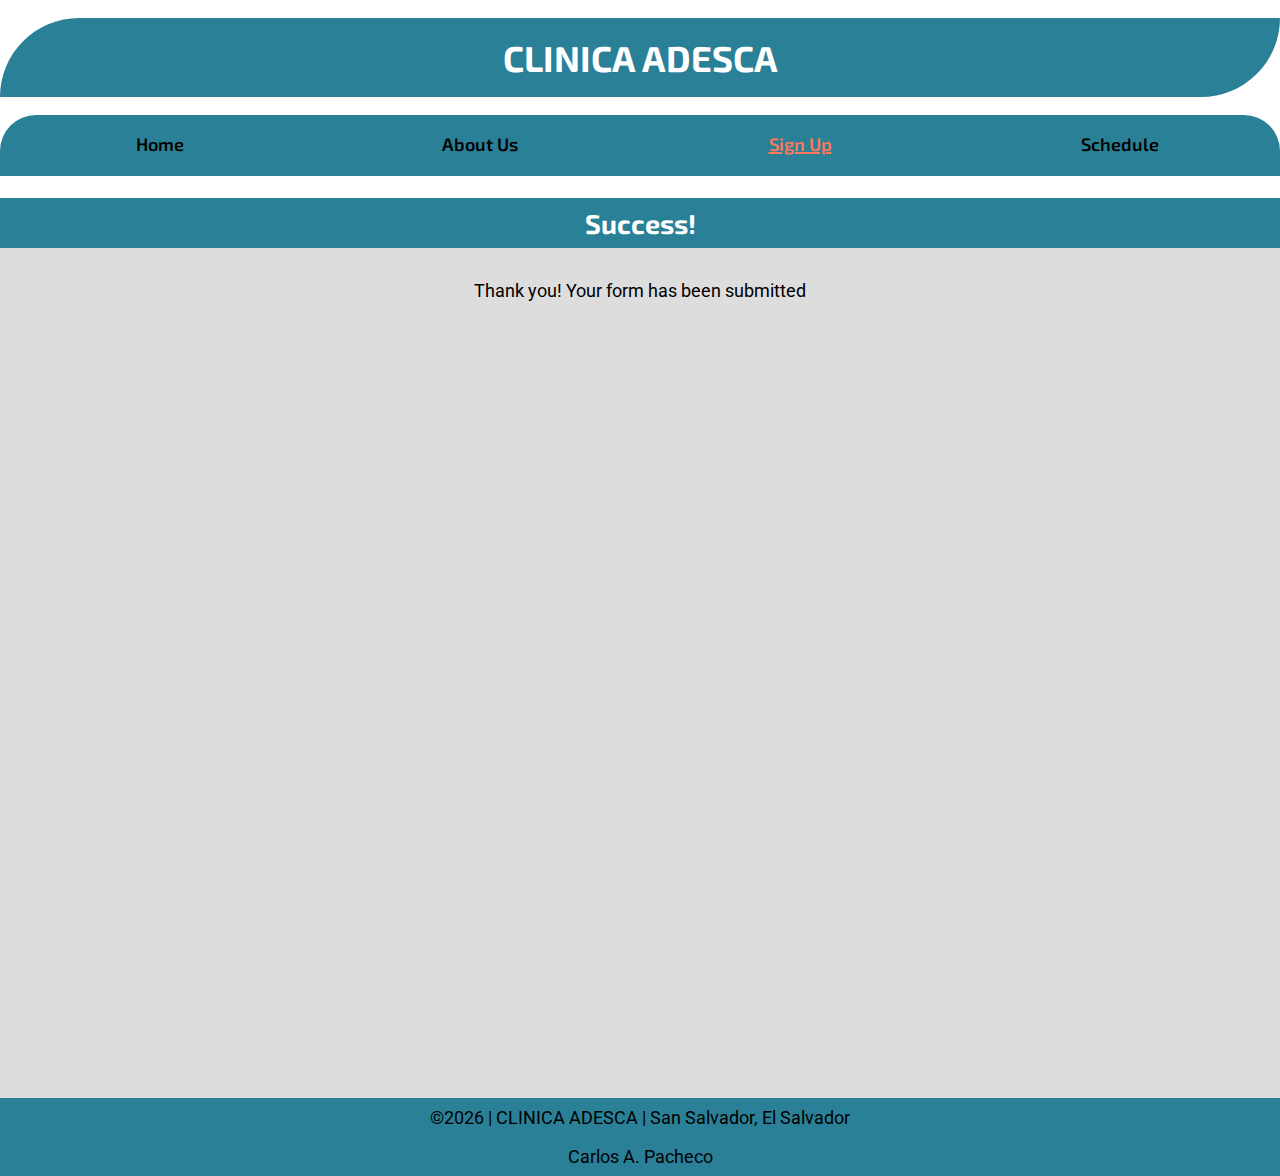
<file: project/thanks.html>
<!DOCTYPE html>
<html lang="en">
<head>
    <meta charset="UTF-8">
    <meta name="viewport" content="width=device-width, initial-scale=1.0">
    <title>SEND | CLINICA ADESCA</title>
    <meta name="description" content="A confirmation page with a message about the form submition.">
    <meta name="author" content="CArlos Alvanez">
    <link rel="stylesheet" href="styles/base.css">
    <link rel="stylesheet" href="styles/larger.css">
    <link rel="preconnect" href="https://fonts.googleapis.com">
    <link rel="preconnect" href="https://fonts.gstatic.com" crossorigin>
    <link href="https://fonts.googleapis.com/css2?family=Exo+2:ital,wght@0,100..900;1,100..900&display=swap" rel="stylesheet">
    <link href="https://fonts.googleapis.com/css2?family=Exo+2:ital,wght@0,100..900;1,100..900&family=Roboto:ital,wght@0,100;0,300;0,400;0,500;0,700;0,900;1,100;1,300;1,400;1,500;1,700;1,900&display=swap" rel="stylesheet">
    <link rel="shortcut icon" href="images/icons8-estetoscopio-16.png">
    <script src="scripts/menu.js" defer></script>
    <script src="scripts/schechule.js" defer></script>
</head>
<body>
    <header>
        <h1>CLINICA ADESCA</h1>
        <button id="menu"></button>
        <nav>
            <a href="index.html">Home</a>
            <a href="about.html">About Us</a>
            <a href="form.html" class="active">Sign Up</a>
            <a href="schechule.html">Schedule</a>
        </nav>
    </header>
    <main class="thanksmain">
        <h2>Success!</h2>
        <p>Thank you! Your form has been submitted</p>
    </main>
    <footer>
        <p>&copy;<span id="currentyear"></span> | CLINICA ADESCA | San Salvador, El Salvador</p>
        <p>Carlos A. Pacheco</p>
    </footer>
</body>
</html>
</file>
<file: styles/base.css>
/*The lyrics for the entire project, extracted from the Google API*/

* {
  margin: 0;
  padding: 0;
  box-sizing: border-box;
}
/*The direction in the screen*/
@media screen and (max-width: 950px) {
  body {
    display: flex;
    flex-direction: column;
    margin: 0 auto;
  }

  header h1,
  h2,
  nav ul li a,
  section p,
  section li a,
  footer {
    margin: 0 auto;
    font-size: 1.5rem;
  }

  nav ul {
    flex-direction: column;
    height: auto;
  }

  main {
    display: block;
  }

  nav ul li {
    padding: 5rem;
  }

  section,
  div {
    display: flex;
    flex-direction: column;
  }
}

main {
  display: grid;
  grid-template-columns: 2fr 1fr;
  gap: 1rem;
  margin: 0 auto;
  padding: 1rem;
  max-width: 95%;
}

header {
  text-align: center;
  background-color: #2a8096;
  grid-column: 1 / 4;
  border: 2px solid black;
  color: #fff;
}

h2 {
  font-family: "Rock Salt", sans-serif;
  padding: 20px 20px;
}

body {
  display: grid;
  margin: 5rem;
  height: 75dvh;
  grid-template: auto 1fr auto / 1fr auto;
  background-color: #fff;
}
header h1 {
  padding: 1rem;
  margin: 0 auto;
}

h1,
nav ul li a {
  font-family: "Roboto", sans-serif;
  font-size: 2rem;
}

.footer {
  color: #fff;
}


.active {
  text-decoration: underline;
  color: yellow;
}

nav {
  background-color: #000000;
}

nav ul {
  margin: 0 auto;
  padding: 1rem;
  display: flex;
  justify-content: space-around;
  justify-content: space-between;
  list-style: none;
}

nav ul li a {
  text-decoration: none;
  color: #fff;
  font-size: 1.5rem;
}
nav ul li a:hover {
  text-decoration: wavy underline;
  text-decoration-color: rgb(255, 0, 0);
  background-color: #537286;
  padding: 1.5rem;
  border-radius: 15px;
  filter: drop-shadow(2px 2px 2px #ff0000);
}

section {
  border-radius: 15px;
  border: 2px solid black;
  border-top: 2px solid #000000;
}

section h2 {
  text-align: center;
  border-top-right-radius: 15px;
  border-top-left-radius: 15px;
  border-bottom: 2px solid #2a8096;
  background-color: #2a8096;
  color: #fff;
}

#cityN {
  text-align: center;
  color: #ffffff;
  margin-top: 2rem;
  background-color: #2a8096;
}

section p {
  font-family: "Roboto", sans-serif;
  font-size: 1.75rem;
  font-weight: 700;
}

section li a {
  text-decoration: none;
  font-size: 1.75rem;
  font-weight: 700;
  color: rgb(31, 11, 11);
}

section li {
  padding: 1rem;
}
/*Placement and location of my personal photo*/
.myimg {
  width: 20%;
  height: 20%;
  max-width: 100%;
  margin: 1rem 0;
  border: inset 3px rgb(0, 0, 0);
  border-radius: 15px;
}

.flag-img{
  text-align: center;
}

.webdevR {
  box-shadow: #252424 3px 5px 5px;
  grid-column: 3 / 4;
  padding: 0 2rem;
  background-color: #ffffff;
}
/*The decoration when you put the mouse in the window*/
.webdevR ul li {
  list-style-type: square;
  text-decoration: wavy underline;
}

.webdevR ul li a:hover {
  filter: drop-shadow(2px 2px 2px #d40000);
  text-decoration: none;
  color: #fffdfd;
  background-color: #000000;
  border-radius: 15px;
  padding: 1.5rem;
}

.img-space {
  background-color: #ffffff;
  grid-column: 1 / 3;
  padding: 0 2rem;
  overflow: hidden;
  box-shadow: #252424 3px 5px 5px;
}

.my-info {
  display: flex;
}

.flag-txt {
  font-style: italic;
  font-size: smaller;
  text-align: center;
  padding: 1rem;
  background-color: transparent;
  margin: 0 auto;
}

.city-info img {
  max-width: 100%;
  margin: 2rem;
  width: 70%;
  height: 70%;
}
/*The final in the page with all components*/
footer {
  padding: 2rem;
  grid-column: 1 / 4;
  display: flex;
  flex-direction: column;
  text-align: center;
  background-color: #2a8096;
  font-size: 2rem;
  font-weight: 700;
  font-family: "Roboto", sans-serif;
  border: solid 2px black;
}

footer p {
  margin: 0 auto;
}
</file>
<file: project/styles/base.css>
:root {
    --font-titles: "Exo 2", sans-serif;
    --font-p: "Roboto", sans-serif;
    --primary-color-bg: #2a8096; 
    --secondary-color-bg: #2a8096;
    --bright-font: #fff;
    --dark-font: #000;
    --light-shadow: 0 0 1em .5em #777;
}

body {
    max-width: 1500px;
    margin: auto;
}

header {
    background-color: var(--primary-color-bg);
    margin: 0;
    border-radius: 4em 0;
    box-shadow: var(--light-shadow);
}

h1 {
    color: var(--dark-font);
    font-family: var(--font-titles);
    padding: 1rem 0 0;
    margin: .5em;
    text-align: center;
}

h2, h3 {
    background-color: var(--secondary-color-bg);
    color: var(--bright-font);
    font-family: var(--font-titles);
    padding: .5rem;
    text-align: center;
}

main {
    background-color: #ddd;
    min-height: 75vh;
}

.thanksmain {
    height: 100vh;
}

p {
    text-align: center;
    padding: .5em;
    margin: 0;
    font-family: var(--font-p);
}

.hero {
    position: relative;
}

.hero img {
    width: 100%;
}

.card {
    margin: 1em;
    border: 1px solid #aaa;
    border-radius: .5rem;
    max-width: 500px;

}

.card img {
    width: 100%;
}

#cards {
    display: grid;
    grid-template-columns: repeat(auto-fit, minmax(250px, 1fr))
}

.calltoaction {
    background-color: rgb(0, 0, 0, 50%);
    position: absolute;
    text-align: center;
    width: 100%;
    bottom: 5em;
}

.calltoaction h2 {
    background: none;
}

.calltoaction a {
    text-decoration: none;
    color: var(--bright-font);
    font-family: var(--font-p);
    background-image: linear-gradient(var(--primary-color-bg), var(--secondary-color-bg));
    padding: 1em;
    border-radius: .5rem;
}

.calltoaction a:hover {
    text-shadow: #fff 1px 1px 1em;
}

.calltoaction a:active {
    background-image: linear-gradient(var(--secondary-color-bg), var(--primary-color-bg));
}

table {
    font-family: var(--font-p);
    border: 2px solid #555;
    margin: auto;
}
tr:nth-child(odd) {
    background-color: #fff;
}

th {
    border-right: 1px solid;
    border-bottom: 1px solid;
}

td {
    padding: .5em;
}

footer {
    background-color: var(--primary-color-bg);
}
footer p {
    margin: 0;
}

/* ========== HAMBURGUER MENU ========== */

#menu {
    width: 100%;
    font-size: 1.5rem;
    background-color:  var(--primary-color);
    color: var(--primary-font-color);
    border: none;
    margin: 0;
}

#menu:hover {
    text-shadow: 0 0 .2em #fff;
}

#menu::before {
	content: "☰";
}

#menu.open::before {
	content: "✕";
}

nav, a{
    margin: 0;
}

nav a:hover {
    border-bottom: 3px solid rgb(15, 15, 1);
    font-weight: 700;
    border-radius: 0 0 .5em .5em;
}

nav {
    display: flex;
    flex-direction: column;
    background-color: var(--primary-color-bg);
    text-align: center;
    border-radius: 0 0 .5em .5em;
}

nav a {
    display: none;
    padding: 1em;
    font-weight: 600;
    font-family: var(--font-titles);
    color: var(--primary-font);
    text-decoration: none;
    border-radius: 0 0 .5em .5em;
    border-bottom: 3px var(--primary-color-bg) solid;
}

nav a.active {
    color: #FF785A;
    text-decoration: underline 2px;
}

nav a:hover {
    background-color: var(--secondary-color-bg);
    color: var(--bright-font);
    font-weight: 800;
    border-radius: 0 0 .5em .5em;
    
}

.open, .open a {
    display: block;
}

/* ========== FORM STYLING ========== */
.wf {
    max-width: 400px;
    margin: 0 auto;
    width: 100%;
    padding: 0 1em;
}
.wf fieldset {
    border: 1px solid #b7b7b7;
    border-radius: 6px;
    font-family: var(--font-p);
    width: 100%;
}

.wf legend {
    color: #a96144;
    padding-top: .5rem;
}

.wf label {
    display: block;
    padding-top: 1rem;
    color: #139c41;
    font-size: .9rem;
}

.wf div {
    padding-top: 1rem;
    color: #a96644;
    font-size: .9rem;
}

.wf input[type="text"],
.wf input[type="tel"],
.wf input[type="email"],
.wf select,
.wf input[type="number"],
.wf textarea
{
    background-color: #eee;
    display: block;
    border: 1px solid #999;
    border-radius: 6px;
    padding: .75rem;
    color: #555;
    width: 90%;
    appearance: none;
}

.wf input[type="checkbox"] {
    margin-right: 6px;
}

.wf input[type="submit"] {
    border: none;
    background-image: linear-gradient(var(--primary-color-bg), var(--secondary-color-bg));
    color: #fff;
    border-radius: 6px;
    padding: .8rem;
    width: 90%;
    max-width: 400px;
    margin: 1rem 3% 2rem 3%;
    
    box-shadow: 1px 1px 4px #999;
    font-weight: 600;
}

.wf input[type="submit"]:hover {
    text-shadow: #fff 1px 1px 1em;
}

.wf input[type="submit"]:active {
    background-image: linear-gradient(var(--secondary-color-bg), var(--primary-color-bg));
}

.wf input:required, .wf select:required {
    border-bottom: solid 8px red;
}

.wf input:required:valid, .wf select:required:valid {
    border-bottom: solid 8px rgb(138, 218, 138);
}
</file>
<file: project/styles/larger.css>
@media screen and (min-width: 550px) {
    :root {
        --font-titles: "Exo 2", sans-serif;
        --font-p: "Roboto", sans-serif;
        --primary-color-bg: #2a8096; 
        --secondary-color-bg: #2a8096;
        --bright-font: #fff;
        --dark-font: #ffffff;
        --light-shadow: 0 0 1em .5em #777;
        font-size: large;
    }

    header {
        background: none ;
        border-radius: 0;
        box-shadow: none;
    }

    h1 {
        margin: .5em 0 ;
        padding: .5em;
        background-color: var(--primary-color-bg);
        border-radius: 4em 0;
        box-shadow: 0px 0px .5em;
    }

    #menu {
        display: none;
    }

    nav {
        display: flex;
        position: initial;
        justify-content: center;
        margin: 1em auto 0;
        width: 100%;
        flex-direction: row;
        border-radius: 2em 2em 0 0;
    }

    nav a {
        display: block;
        flex: 1 1 100%;
        border-radius: 5em;
    }

    nav a:hover {
        border-radius: 5em;
    }

    nav:nth-child(4) {
        border-radius: 5em;
    }
}
</file>
<file: styles/form.css>
body {
    font-size: 16px;
    font-family: Verdana, sans-serif;
    max-width: 1000px;
    margin: auto;
}

header {
    background-color: #2a8096;
    padding: 1rem;
    text-align: center;
}

h1 {
    color: #fff;
}

main {
    padding: 1rem 2%;
    min-height: 20rem;
    background-color: #ffffff;
}



.wf fieldset {
    margin: 2rem auto;
    border: 1px solid #ddd;
    border-radius: 6px;
    padding: .5rem 2%;
    max-width: 450px;
    background-color: #fff;
}

.wf label:not(.star-rating label) {
    display: block;
    padding-top: 1rem;
    color: #9c2c13;
    font-size: .9rem;
}

.wf input[type="text"],
.wf input[type="date"],
.wf select
{
    background-color: #eee;
    display: block;
    border: 1px solid #999;
    border-radius: 6px;
    padding: .75rem;
    color: #555;
    width: 100%;
    max-width: 400px;
    appearance: none;
}

.wf input[type="submit"] {
    border: none;
    background-image: linear-gradient(#2b6391, #253059);
    color: #fff;
    border-radius: 6px;
    padding: .8rem;
    width: 96%;
    max-width: 400px;
    margin: 1rem 2% 2rem 2%;
    box-shadow: 1px 1px 4px #999999ce;
}
.wf input[type="submit"]:hover {
    text-shadow: 1px 1px 1rem #eee;
}

.wf input[type="submit"]:active {
    background-image: linear-gradient(#253059, #2b6391);
}

.wf input:required, select:required {
    border-bottom: solid 8px red;
}

.wf input:required:valid, select:required:valid {
    border-bottom: solid 8px green;
}

.optional {
    font-size: .8rem;
    color: #1e357e;
}


.star-rating {
    display: flex;
    width: 160px;
    flex-direction: row-reverse;
    margin: .5rem auto;
    position: relative;
    right: 9rem;
  }

  .star-rating input {
    display: none;
  }

  .star-rating > label {
    width: 30px;
    height: 30px;
    font-size: 30px;
    transition: 0.2s ease;
    color: orange;
  }

  .star-rating label:hover {
    color: #ff69b4;
    transition: 0.2s ease;
  }


  .star-rating label::before {
    content: '\2606';
    position: absolute;
    top: 0px;
    line-height: 26px;
  }

  .star-rating input:checked ~ label:before {
    content:'\2605';
  }
footer {
    background-color: #2a8096;
    padding: .5rem 2%;
    text-align: center;
    color: #fff;
}
</file>
<file: styles/place.css>
:root {
    --general-font: "Roboto", sans-serif;
    --primary-color: #2a8096;
    --secondary-color: #004400;
    --primary-font-color: #eee;
    --weather-icon: url(../images/1530391_weather_clouds_sun_sunny_icon.svg)
}

body {
    font-family: var(--general-font);
    max-width: 1500px;
    margin: auto;
    min-height: 1vh;
}

header {
    background-color: #000000;
    padding-bottom: 1em;
}

h1 {
    text-align: center;
    background-color: var(--primary-color);
    padding: .5em 1em;
    margin: 0;
    color: var(--primary-font-color);
}

img {
    width: 100%;
    margin: 0;
}
picture {
    background-color: var(--primary-color);
}

.card {
    border-bottom: 1px solid #c6c4c4;
    text-align: center;
}

.card img {
    margin: -1em;
    width: 150px;
}

.card table {
    padding-bottom: 1em;
    width: 100%;
}

th {
    text-align: end ;
    width: 50%;
}

td {
    text-align: start;
    width: 50%;
}

footer {
    background-color: #2a8096;
    text-align: center;
    padding: .5em;
    color: var(--primary-font-color);
}

@media screen and (min-width: 750px){
    h1 {
        padding: 1em;
    }
    h2 {
        position: relative;
        right: .5em;
        text-align: left;
        color: var(--primary-font-color);
        background-color: rgba(255, 0, 0, 0.519);
        padding: .5em 1em .5em 1em;
        margin: .5em 0;
    }

    .card {
        position: absolute;
        background-color: rgb(238, 238, 238, 80%);
        padding: 0;
    }
    .card img {
        display: none;
    }

    main {
        position: relative;
        width: 100%;
        background-color: aliceblue;
    }

    .temp {
        position: absolute;
        width: 250px;
        margin: 0;
        right: 1.5em;
        bottom: 3em;
    }

    .temp h2::after {
        content: " __";
        color: rgb(0, 68, 0, 0%);
        background-image: var(--weather-icon);
        width: 40px;
    }

    .data {
        width: 300px;
        left: 1.5em;
        top: 3em;
    }
}
</file>
<file: styles/temples.css>
* {
    --primary-color: #2a8096;
    --primary-font-color: white;
}


body {  
    max-width: 1200px;
    margin: auto;
    font-family: "Roboto", sans-serif;
    min-height: 1vh;
}
#menu {
    font-size: 1.5rem;
    padding: .1em .2em;
    background-color:  var(--primary-color);
    color: var(--primary-font-color);
    position: fixed;
    right: .7em;
    top: 1.6em;
    border: 1px solid #002e5b;
    border-radius: .1em;
}

header{
    grid-column: 1/3;
    color: #ddd;
    background-color: var(--primary-color);
    padding: 1em 0 0;
}

header h1 {
    padding: .5em 1em;
    margin: 0;
}

main {
    display: grid;
    
    max-width: 1500px;
}
h2 {
    text-align: center;
}

img {
    max-width: 250px;
}

figure {
    margin: 1em auto;
}

figcaption {
    text-align: center;
}

#menu.open::before {
	content: "✕";
}

#gallery {
    display: flex;
    flex-wrap: wrap;
}

#menu::before {
	content: "☰";
}

.open, .open a {
    display: block;
}
nav, a{
    margin: 0;
}

nav a {
    padding: 1em;
    flex: 1 1 100%;
    text-decoration: none;
    color: #fff;
    border-bottom: 3px solid var(--primary-color);
}
nav a:hover {
    border-bottom: 3px solid rgb(255, 0, 0);
    font-weight: 700;
}

nav {
    display: flex;
    flex-direction: column;
    background-color: #2a8096;
    text-align: center;
    position: fixed;
    right: 1em;
    top: 2.4em;
    width: 12em;
    border-radius: 0 0 .5em .5em;
}

nav a {
    display: none;
    font-weight: 500;
    color: var(--primary-font);
    text-decoration: none;
}

nav a.active {
    color: #ffca38 ;
    text-decoration: underline 2px;
}

nav a:hover {
    background-color: white;
    color: var(--primary-color);
    font-weight: 800;
    border-radius: 0 0 .5em .5em;
    
}



footer {
    grid-column: 1/3;
    color: #fff;
    padding: .5em .5em 2em;
    background-color: #2a8096;
    text-align: center;
}
</file>
<file: styles/temples-large.css>
@media  screen and (min-width: 520px) {
    #menu {
        display: none;
    }


    nav {
        display: flex;
        position: initial;
        justify-content: center;
        margin: auto;
        width: 80%;
        flex-direction: row;
    }





    
    nav a {
        display: block;
        /* flex: 1 1 100%; */
    }

    nav a.active {
        color: #c06868;
    }

}
</file>
<file: project/styles/siteplan.css>
:root {
    --font-titles: "Exo 2", sans-serif;
    --font-p: "Roboto", sans-serif;
    --primary-color-bg: #2a8096; 
    --secondary-color-bg: #0E6BA8;
    --bright-font: #fff;
    --dark-font: #000;
    --light-shadow: 0 0 1em .5em #777;
}

body {
    max-width: 600px;
    margin: auto;
}

header {
    background-color: var(--primary-color-bg);
    margin: 0;
    border-radius: 4em 0;
    box-shadow: var(--light-shadow);
}

h1 {
    color: var(--dark-font);
    font-family: var(--font-titles);
    padding: 1rem;
    text-align: center;
}

h2, h3 {
    background-color: var(--secondary-color-bg);
    color: var(--bright-font);
    font-family: var(--font-titles);
    padding: .5rem;
    text-align: center;
}

main {
    background-color: #ddd;
}

p {
    text-align: center;
    padding: 1em;
    font-family: var(--font-p);
}
</file>
